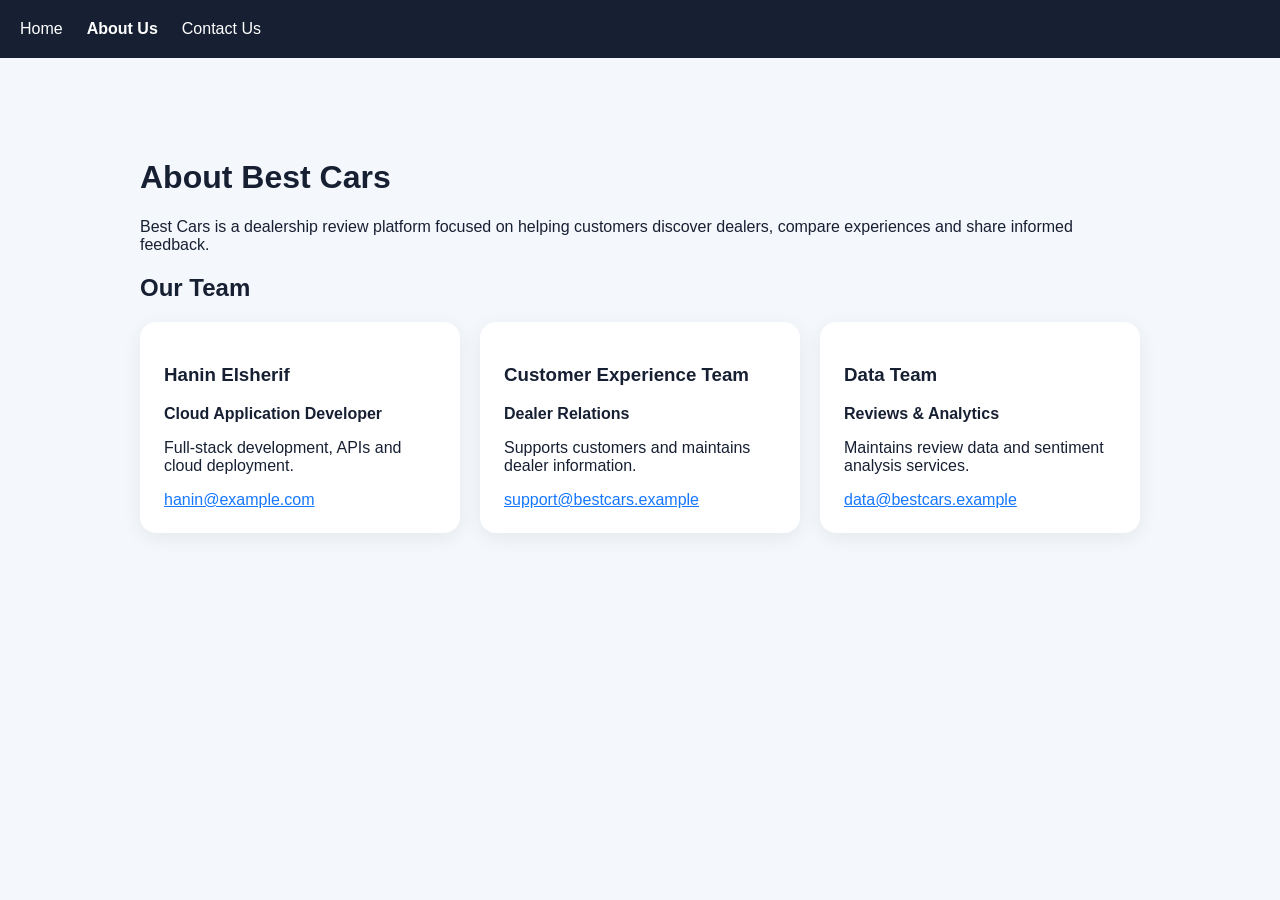
<file: server/frontend/static/About.html>
<!doctype html><html><head><meta charset="utf-8"><title>About Us | Best Cars</title><style>body{font-family:Arial;margin:0;background:#f4f7fb;color:#172033}.nav{padding:20px;background:#172033}.nav a{color:white;margin-right:24px;text-decoration:none}.active{font-weight:bold;text-decoration:underline}.wrap{max-width:1000px;margin:60px auto;padding:20px}.team{display:flex;gap:20px;flex-wrap:wrap}.card{background:white;padding:24px;border-radius:16px;box-shadow:0 5px 20px #0001;flex:1;min-width:220px}a{color:#1677ff}</style></head><body><nav class="nav"><a href="/">Home</a><a class="active" href="/about/">About Us</a><a href="/contact/">Contact Us</a></nav><main class="wrap"><h1>About Best Cars</h1><p>Best Cars is a dealership review platform focused on helping customers discover dealers, compare experiences and share informed feedback.</p><h2>Our Team</h2><div class="team"><div class="card"><h3>Hanin Elsherif</h3><b>Cloud Application Developer</b><p>Full-stack development, APIs and cloud deployment.</p><a href="mailto:hanin@example.com">hanin@example.com</a></div><div class="card"><h3>Customer Experience Team</h3><b>Dealer Relations</b><p>Supports customers and maintains dealer information.</p><a href="mailto:support@bestcars.example">support@bestcars.example</a></div><div class="card"><h3>Data Team</h3><b>Reviews & Analytics</b><p>Maintains review data and sentiment analysis services.</p><a href="mailto:data@bestcars.example">data@bestcars.example</a></div></div></main></body></html>
</file>
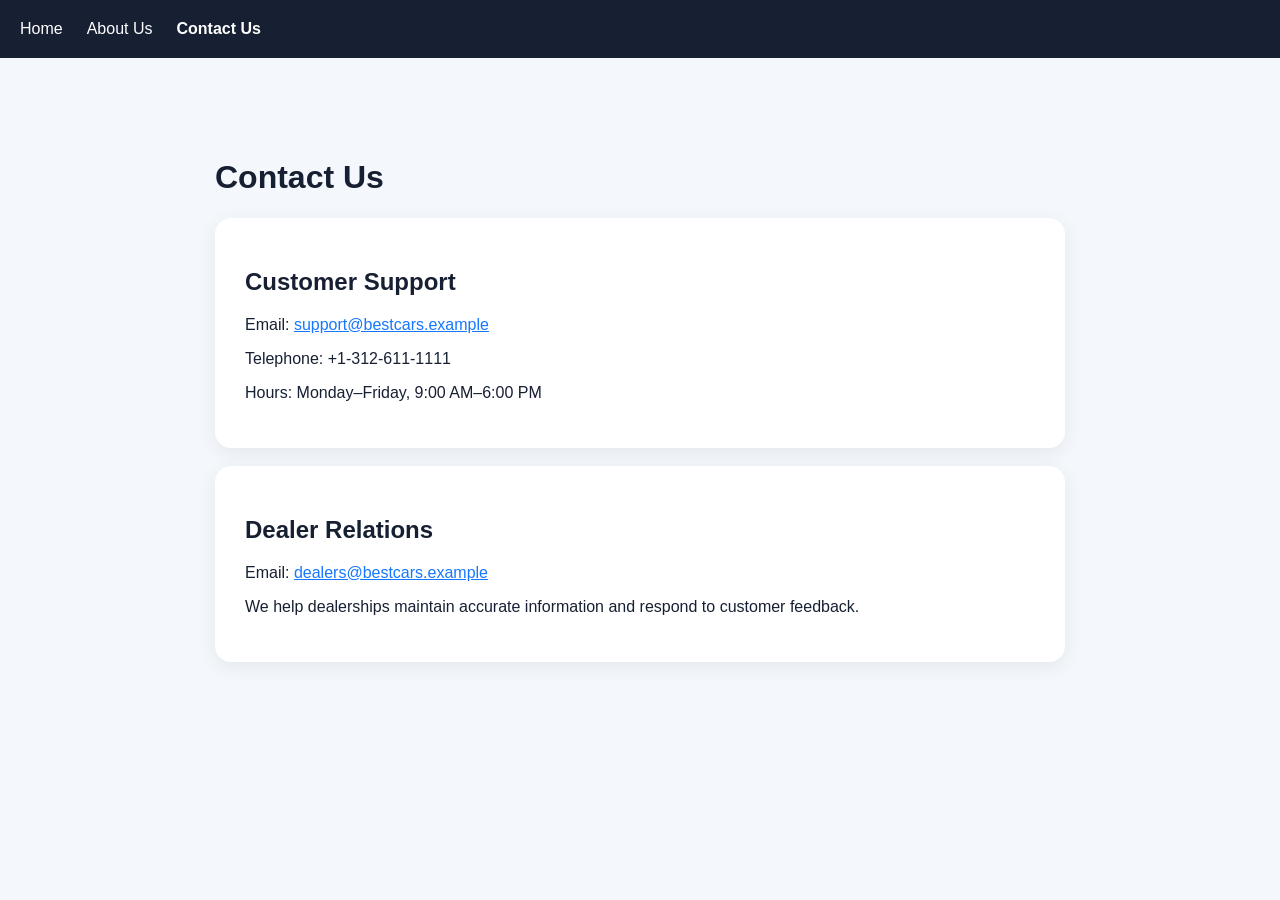
<file: server/frontend/static/Contact.html>
<!doctype html><html><head><meta charset="utf-8"><title>Contact Us | Best Cars</title><style>body{font-family:Arial;margin:0;background:#f4f7fb;color:#172033}.nav{padding:20px;background:#172033}.nav a{color:white;margin-right:24px;text-decoration:none}.active{font-weight:bold;text-decoration:underline}.wrap{max-width:850px;margin:60px auto;padding:20px}.box{background:white;padding:30px;border-radius:16px;box-shadow:0 5px 20px #0001;margin:18px 0}a{color:#1677ff}</style></head><body><nav class="nav"><a href="/">Home</a><a href="/about/">About Us</a><a class="active" href="/contact/">Contact Us</a></nav><main class="wrap"><h1>Contact Us</h1><div class="box"><h2>Customer Support</h2><p>Email: <a href="mailto:support@bestcars.example">support@bestcars.example</a></p><p>Telephone: +1-312-611-1111</p><p>Hours: Monday–Friday, 9:00 AM–6:00 PM</p></div><div class="box"><h2>Dealer Relations</h2><p>Email: <a href="mailto:dealers@bestcars.example">dealers@bestcars.example</a></p><p>We help dealerships maintain accurate information and respond to customer feedback.</p></div></main></body></html>
</file>
